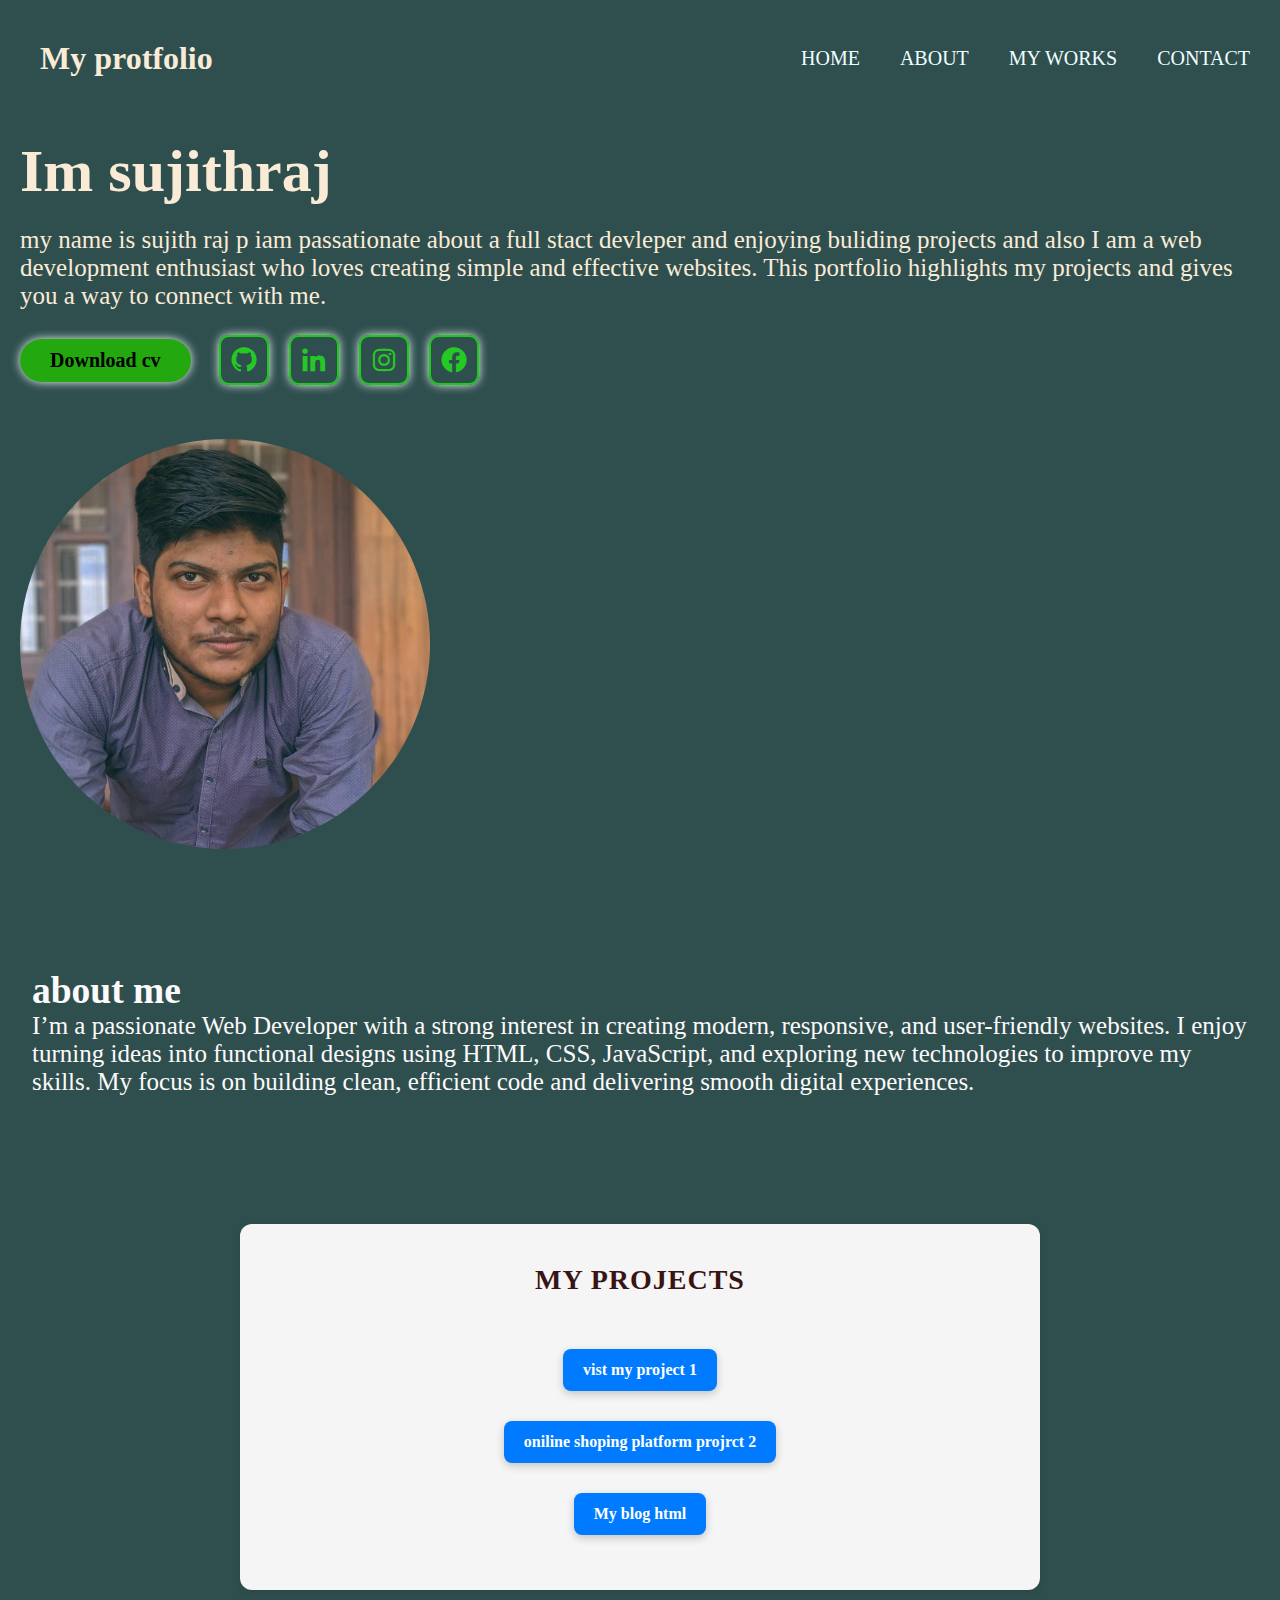
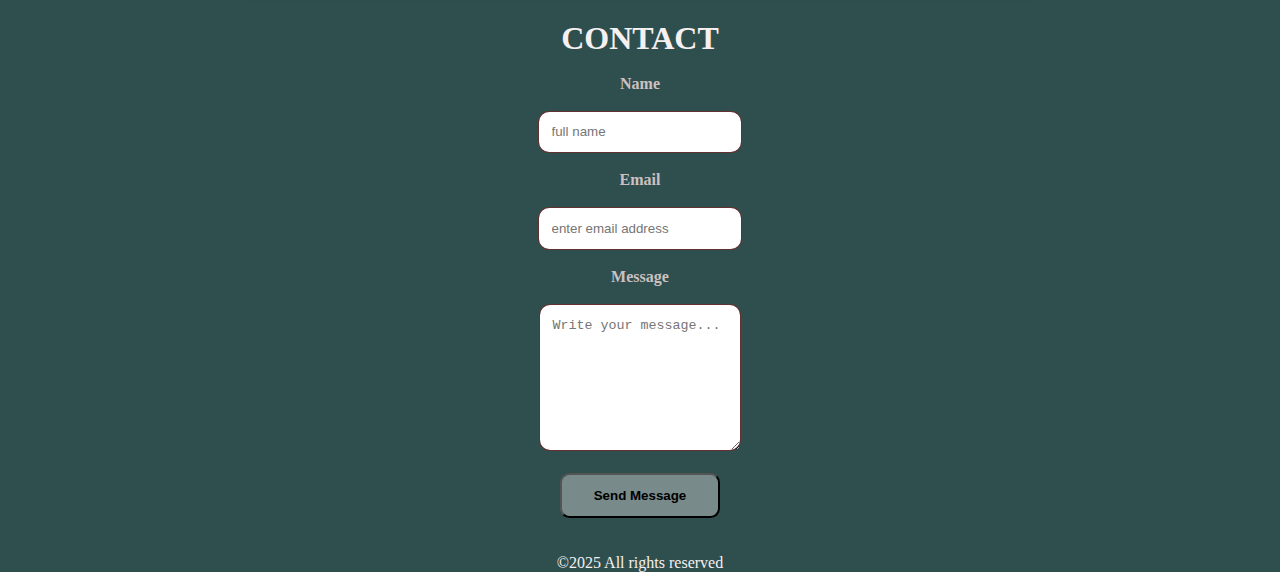
<file: images/index.html>
<!DOCTYPE html>
<html lang="en">

<head>
    <meta charset="UTF-8">
    <meta name="viewport" content="width=device-width, initial-scale=1.0">
    <title>protfolio</title>
    <link href='https://unpkg.com/boxicons@2.1.4/css/boxicons.min.css' rel='stylesheet'>
    <link rel="stylesheet" href="style.css">
</head>

<body>
    <header>
        <!-- navigation links -->
        <nav>
            <h1 class="logo">My protfolio</h1>
            <ul>
                <li><a href="#home">HOME</a></li>
                <li><a href="#about">ABOUT</a></li>
                <li><a href="#project">MY WORKS</a></li>
                <li><a href="#contact">CONTACT</a></li>
            </ul>
        </nav>
    </header>
    <!-- home  -->
    <section id="home" class="home">
        <div class="home-info">
            <h1> Im sujithraj</h1>
            <p>my name is sujith raj p iam passationate about a full stact devleper and enjoying buliding projects and
                also I am a web development enthusiast who loves creating simple and effective websites.
                This portfolio highlights my projects and gives you a way to connect with me.</p>
            <div class="btn-sci">
                <br>
                <a href="#" class="btn">Download cv</a>
                <div class="sci">
                    <a href="#"><i class='bx bxl-github'></i></a>
                    <a href="#"><i class='bx bxl-linkedin'></i></a>
                    <a href="#"><i class='bx bxl-instagram'></i></a>
                    <a href="#"><i class='bx bxl-facebook-circle'></i></a>

                </div>

            </div>
        </div>
        <br><br><br>
        <div class="home-img">
            <div class="imag-box"></div>
            <div class="imag item"></div>
            <img src="image .jpg" alt="">

        </div>
    </section>

    <!-- about secction start -->
    <section id="about" class="about">
        <div class="main">
            <div about-text>
                <h2>about me</h2>
                <p>I’m a passionate Web Developer with a strong interest in creating modern, responsive, and
                    user-friendly websites. I enjoy turning ideas into functional designs using HTML, CSS, JavaScript,
                    and exploring new technologies to improve my skills. My focus is on building clean, efficient code
                    and delivering smooth digital experiences.</p>

            </div>

        </div>
    </section>
    <br>

    <!-- projects sections  -->
    <section id="project">
        <h2> My projects </h2>
        <br>
        <a href="https://www.flipkart.com/"> vist my project 1 </a>
        <br><b></b>

        <a href="https://www.meesho.com/?srsltid=AfmBOopIqeAbH4a7PT67MLep7gDKYCi2_izeWmGmO5YeaRyasb-zIiWq"> oniline
            shoping platform projrct 2 </a>
        <br>

        <a href="https://github.com/sujithraj5445-sketch/my--blog-html-2/blob/main/intex.html">My blog html</a>
        </main>
    </section>

    <!-- contact me  -->

    <div id="contact" class="container">
        <h1>CONTACT  </h1>

        <form>
            <br>
            <div class="form group">
                <label for="namae">Name</label>
                <br><br>
                <input type="text" id="name" placeholder="full name" required>
            </div>

            <div class="form group">
                <br>
                <label for="email">Email</label>
                <br><br>
                <input type="email" name="email" id="email" placeholder="enter email address" required>
            </div>
            <br>
            <div class="form group">
                <label for="message">Message</label>
                <br><br>
                <textarea id="message" rows="8" placeholder="Write your message..." required></textarea>
            </div><br>

            <button type="submit">Send Message</button>
            <br>
        </form>
        <br><br>
        <!-- footer  -->
        <footer>
            <p>&copy;2025 All rights reserved </p>

        </footer>


</body>

</BOdy>
</file>
<file: images/style.css>
* {
    margin: 0;
    padding: 0;
    box-sizing: border-box;
}
html {
  scroll-behavior: smooth;
}

body {
    background: darkslategray;
}

a {
    color: azure;
    padding: 10px;
}

nav {
    display: flex;
    justify-content: space-between;
    align-items: center;
    width: 100%;
    padding: 20px;
    z-index: 100;

}

nav h1 {
    display: flex;
    align-items: center;
    padding: 20px;
    color: antiquewhite;
}




nav ul {
    list-style: none;
    display: flex;
    gap: 20px;
}

nav ul li a {
    font-size: 20px;
    font-weight: 500px;
    transition: .5s;
    text-decoration: none;
}

nav ul li:hover a,
nav ul li.active a {
    color: rgb(74, 129, 64);
}

.home {
   
    align-items: center;
    padding: 20px;
    color: antiquewhite;
}

.home-info h1 {
    font-size: 60px;
}

.home-info p {
    font-size: 25px;
    margin: 20px 0 25px;
}
.home-info .btn-sci{
    display: flex;
    align-items: center;
}


.home-info .btn.a {
    display: inline-flex;
    align-items: center;
}

.btn {
    display: inline-block;
    padding: 10px 30px;
    background: rgb(35, 168, 15);
    border: 2px rgb(25, 35, 25);
    border-radius: 40px;
    box-shadow: 0 0 10px rgb(244, 251, 244);
    font-size: 20px;
    color: black;
    font-weight: 600;
    transition: .10s;
    text-decoration: none;

}

.btn:hover {
    background: transparent;
    color: green;
    box-shadow: none;

}
.home-info .btn-sci .sci{
    margin-left: 20px;
    
}
.home-info .btn-sci .sci a{
    border: 2px solid rgb(24, 206, 24);
    display: inline-flex;
    padding: 8px;
    font-size: 30px;
    color: rgb(37, 201, 37);
    margin: 0 8px;
    border-radius: 20%;
    text-decoration: none;
    box-shadow: 0 0 10px rgb(244, 251, 244)
}
.home-img {
    width: 32vw;
    height:32vw;
    border-radius: 50%;
    background: rgb(24, 24, 111);
    object-fit: cover;
    justify-content: center;
    overflow: hidden;
    display:flex;
    position: relative;
    aspect-ratio: 1/1;

}
.about{
    width:auto ;
    padding: 100px 0px;
    font-size: 25px;
    justify-content:center;
    align-items: center;
    overflow: hidden;
    position: relative;
    color: #fcfafa;
}
.about-text{
    width: 800px auto;
    height: 500px;
    font-size: 40px;
      
}
.main{
    width: 1500px;
    max-width: 95%;
    margin: 0 auto;
    display: flex;
    align-items: center;
    justify-content: space-around;
    
}
.about-text a{
    columns: #dfd9d9;
}

.container{
  position: relative;
  width: 900px auto;
  height: 500px;
  border-radius: 25px;
  color: rgb(246, 240, 240);
  text-align: center;
  padding: 20px; 
}
.form-group {
  display: flex;
  flex-direction: column;
  width: 180px;
  background: rgb(155, 152, 146);
}

label {
  margin-bottom: 0.9rem;
  font-weight: 600;
  color: #ccc0c0;
}

input, textarea {
  padding: 0.8rem;
  border: 1px solid #410505d2;
  border-radius: 0.7rem;
  outline: none;
  transition: 0.3s;
}
input:focus, textarea:focus {
  border-color: #e5e1e1;
  box-shadow: 0 5px rgba(203, 208, 217, 0.4);
}
button {
  width:160px;
  background: rgba(230, 228, 228, 0.4);
  text-align:center;
  padding: 0.8rem;
  font-weight: bold;
  cursor: pointer;
  color: #000000;
  transition: none;
  border-radius: 0.6rem;
}

button:hover {
  background: #c4c2a000;
}
#project {
  background: #f5f5f5;  
  padding: 40px 20px;
  border-radius: 12px;
  margin: 10px auto;
  max-width: 800px;
  text-align: center;
  box-shadow: 0 4px 10px rgba(0,0,0,0.1);
}

#project h2 {
  font-size: 28px;
  margin-bottom: 20px;
  color: #381414;
  text-transform: uppercase;
  letter-spacing: 1px;
}


#project a {
  display: inline-block;
  margin: 15px;
  padding: 12px 20px;
  background: #007BFF;  
  color: #fff;
  text-decoration: none;
  border-radius: 8px;
  font-weight: bold;
  transition: 0.3s ease;
  box-shadow: 0 3px 8px rgba(0,0,0,0.2);
}

#project a:hover {
  background: #7292b3;   
  transform: translateY(-3px);
  box-shadow: 0 6px 12px rgba(0,0,0,0.25);
}
</file>
